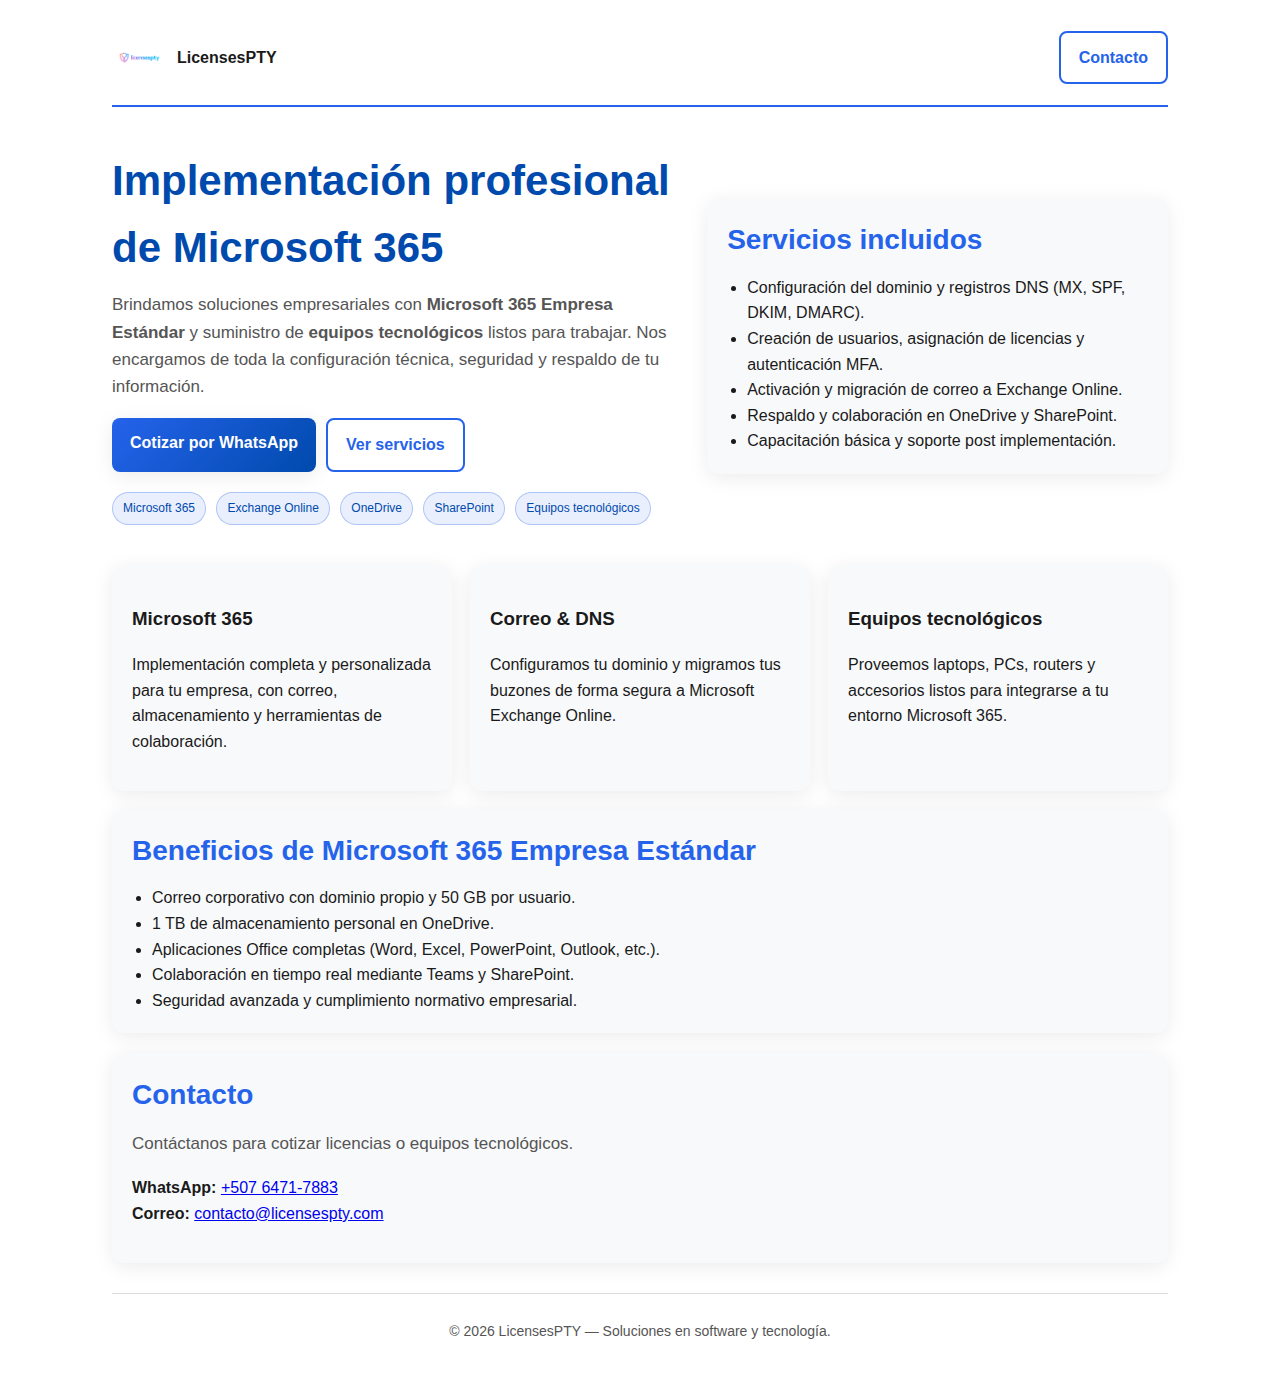
<file: index.html>
<!doctype html>
<html lang="es">
<head>
  <meta charset="utf-8" />
  <meta name="viewport" content="width=device-width, initial-scale=1" />
  <title>LicensesPTY – Microsoft 365 y equipos tecnológicos</title>
  <meta name="description" content="Implementación de Microsoft 365 Empresa Estándar, licencias originales y equipos tecnológicos en Panamá." />
  <meta name="robots" content="index,follow" />
  <style>
    :root{
      --bg:#ffffff; 
      --fg:#1a1a1a; 
      --muted:#555; 
      --brand:#2563eb; 
      --brand-2:#004aad; 
      --card:#f8f9fb; 
      --shadow:0 4px 20px rgba(0,0,0,.08);
    }
    *{box-sizing:border-box}
    body{
      margin:0;
      background:var(--bg);
      color:var(--fg);
      font-family:"Segoe UI",Roboto,Inter,Arial,sans-serif;
      line-height:1.6;
    }
    .wrap{max-width:1100px;margin:auto;padding:22px}
    header{
      display:flex;
      align-items:center;
      justify-content:space-between;
      gap:16px;
      padding:8px 0 20px;
      border-bottom:2px solid var(--brand);
    }
    .logo{display:flex;align-items:center;gap:10px;text-decoration:none;color:var(--fg)}
    .logo img{height:55px}
    .hero{
      display:grid;
      grid-template-columns:1.1fr .9fr;
      gap:32px;
      align-items:center;
      padding:40px 0;
    }
    h1{font-size:clamp(28px,4vw,42px);margin:0 0 10px;color:var(--brand-2)}
    h2{font-size:clamp(22px,3vw,28px);margin:0 0 12px;color:var(--brand)}
    p.lead{font-size:17px;color:var(--muted);margin:0 0 18px}
    .btns{display:flex;flex-wrap:wrap;gap:10px;margin-top:10px}
    .btn{
      display:inline-block;
      text-decoration:none;
      color:white;
      background:linear-gradient(135deg,var(--brand),var(--brand-2));
      padding:12px 18px;
      border-radius:8px;
      font-weight:600;
      box-shadow:var(--shadow);
      transition:.2s;
    }
    .btn:hover{opacity:.9}
    .btn.ghost{
      background:transparent;
      border:2px solid var(--brand);
      color:var(--brand);
      box-shadow:none;
    }
    .card{
      background:var(--card);
      border-radius:12px;
      padding:20px;
      box-shadow:var(--shadow);
    }
    .grid{display:grid;grid-template-columns:repeat(3,1fr);gap:18px}
    .list{margin:10px 0 0;padding:0 0 0 20px}
    .pill{
      display:inline-block;
      background:rgba(37,99,235,.1);
      border:1px solid rgba(37,99,235,.3);
      padding:6px 10px;
      border-radius:999px;
      font-size:12px;
      color:var(--brand-2);
      margin:6px 6px 0 0;
    }
    footer{
      color:var(--muted);
      padding:26px 0;
      border-top:1px solid #ddd;
      margin-top:30px;
      text-align:center;
      font-size:14px;
    }
    @media (max-width:900px){
      .hero{grid-template-columns:1fr}
      .grid{grid-template-columns:1fr}
      .logo img{height:45px}
    }
  </style>
</head>
<link rel="icon" type="image/png" href="logo-licensespty.png">

<body>
  <div class="wrap">
    <header>
      <a class="logo" href="#">
        <img src="logo-licensespty.png" alt="LicensesPTY Logo">
        <strong>LicensesPTY</strong>
      </a>
      <a class="btn ghost" href="#contacto">Contacto</a>
    </header>

    <section class="hero">
      <div>
        <h1>Implementación profesional de Microsoft 365</h1>
        <p class="lead">Brindamos soluciones empresariales con <strong>Microsoft 365 Empresa Estándar</strong> y suministro de <strong>equipos tecnológicos</strong> listos para trabajar. Nos encargamos de toda la configuración técnica, seguridad y respaldo de tu información.</p>
        <div class="btns">
          <a class="btn" href="https://wa.me/50764717883?text=Hola%20LicensesPTY,%20quiero%20cotizar%20Microsoft%20365." target="_blank" rel="noopener">Cotizar por WhatsApp</a>
          <a class="btn ghost" href="#servicios">Ver servicios</a>
        </div>
        <div style="margin-top:14px">
          <span class="pill">Microsoft 365</span>
          <span class="pill">Exchange Online</span>
          <span class="pill">OneDrive</span>
          <span class="pill">SharePoint</span>
          <span class="pill">Equipos tecnológicos</span>
        </div>
      </div>
      <div class="card">
        <h2>Servicios incluidos</h2>
        <ul class="list">
          <li>Configuración del dominio y registros DNS (MX, SPF, DKIM, DMARC).</li>
          <li>Creación de usuarios, asignación de licencias y autenticación MFA.</li>
          <li>Activación y migración de correo a Exchange Online.</li>
          <li>Respaldo y colaboración en OneDrive y SharePoint.</li>
          <li>Capacitación básica y soporte post implementación.</li>
        </ul>
      </div>
    </section>

    <section id="servicios" class="grid">
      <article class="card">
        <h3>Microsoft 365</h3>
        <p>Implementación completa y personalizada para tu empresa, con correo, almacenamiento y herramientas de colaboración.</p>
      </article>
      <article class="card">
        <h3>Correo & DNS</h3>
        <p>Configuramos tu dominio y migramos tus buzones de forma segura a Microsoft Exchange Online.</p>
      </article>
      <article class="card">
        <h3>Equipos tecnológicos</h3>
        <p>Proveemos laptops, PCs, routers y accesorios listos para integrarse a tu entorno Microsoft 365.</p>
      </article>
    </section>

    <section class="card" style="margin-top:18px">
      <h2>Beneficios de Microsoft 365 Empresa Estándar</h2>
      <ul class="list">
        <li>Correo corporativo con dominio propio y 50 GB por usuario.</li>
        <li>1 TB de almacenamiento personal en OneDrive.</li>
        <li>Aplicaciones Office completas (Word, Excel, PowerPoint, Outlook, etc.).</li>
        <li>Colaboración en tiempo real mediante Teams y SharePoint.</li>
        <li>Seguridad avanzada y cumplimiento normativo empresarial.</li>
      </ul>
    </section>

    <section id="contacto" class="card" style="margin-top:20px">
      <h2>Contacto</h2>
      <p class="lead">Contáctanos para cotizar licencias o equipos tecnológicos.</p>
      <p><strong>WhatsApp:</strong> <a href="https://wa.me/50764717883" target="_blank">+507 6471-7883</a><br>
         <strong>Correo:</strong> <a href="mailto:contacto@licensespty.com">contacto@licensespty.com</a></p>
    </section>

    <footer>
      © <span id="y"></span> LicensesPTY — Soluciones en software y tecnología.
    </footer>
  </div>
  <script>document.getElementById('y').textContent = new Date().getFullYear();</script>
</body>
</html>
</file>
